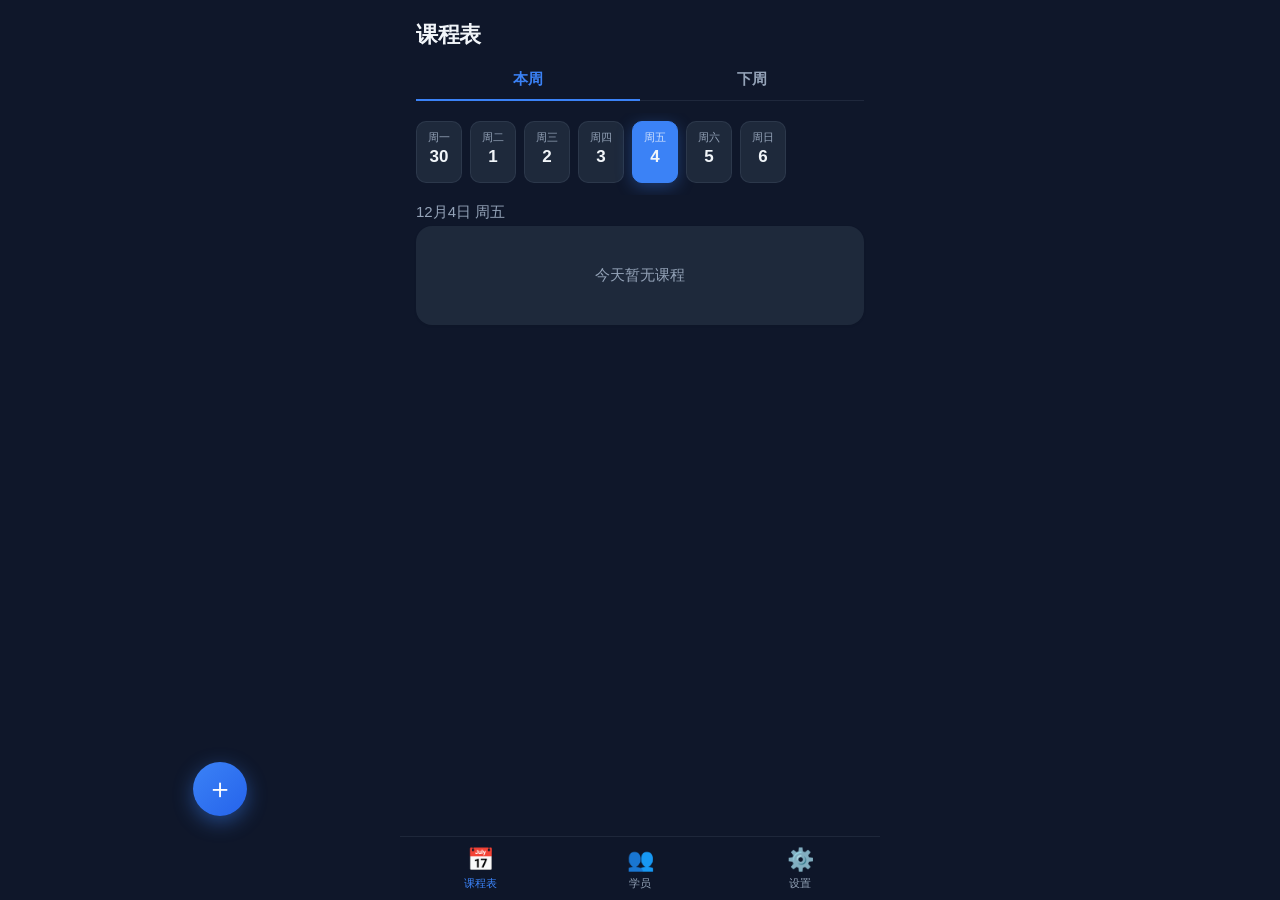
<file: index.html>
<!DOCTYPE html>
<html lang="zh-CN">
<head>
  <meta charset="UTF-8">
  <meta name="viewport" content="width=device-width, initial-scale=1.0, maximum-scale=1.0">
  <title>大美女小言的健身课程小助手</title>
  <link rel="stylesheet" href="style.css">
</head>
<body>
  <div id="app">
    <div id="view"></div>
    <nav id="bottom-nav">
      <button class="nav-btn active" data-view="schedule">
        <span class="nav-icon">📅</span>
        <span class="nav-label">课程表</span>
      </button>
      <button class="nav-btn" data-view="students">
        <span class="nav-icon">👥</span>
        <span class="nav-label">学员</span>
      </button>
      <button class="nav-btn" data-view="settings">
        <span class="nav-icon">⚙️</span>
        <span class="nav-label">设置</span>
      </button>
    </nav>
  </div>

  <!-- Cloud sync (must load before data.js) -->
  <script src="js/gist-sync.js"></script>

  <script src="js/utils.js"></script>
  <script src="js/data.js"></script>
  <script src="js/schedule.js"></script>
  <script src="js/students.js"></script>
  <script src="js/settings.js"></script>
  <script src="js/app.js"></script>
</body>
</html>
</file>
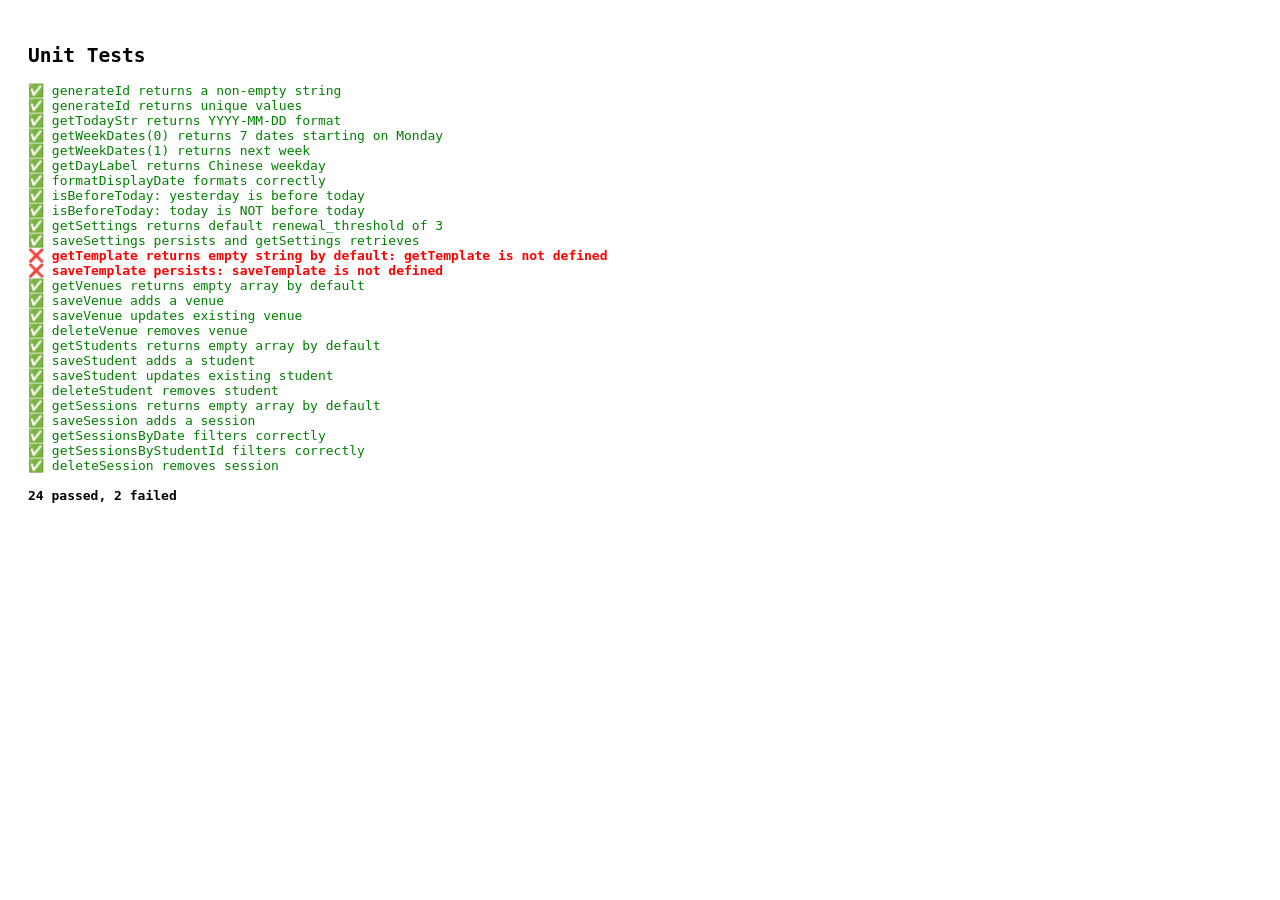
<file: tests/test.html>
<!DOCTYPE html>
<html lang="zh-CN">
<head>
  <meta charset="UTF-8">
  <title>Unit Tests</title>
  <style>
    body { font-family: monospace; padding: 20px; }
    .pass { color: green; }
    .fail { color: red; font-weight: bold; }
  </style>
</head>
<body>
  <h2>Unit Tests</h2>
  <div id="results"></div>
  <script src="../js/utils.js"></script>
  <script>
    let passed = 0, failed = 0;
    const out = document.getElementById('results');

    function test(name, fn) {
      try {
        fn();
        passed++;
        out.innerHTML += `<div class="pass">✅ ${name}</div>`;
      } catch(e) {
        failed++;
        out.innerHTML += `<div class="fail">❌ ${name}: ${e.message}</div>`;
      }
    }

    function assert(cond, msg) {
      if (!cond) throw new Error(msg || 'assertion failed');
    }

    function assertEqual(a, b) {
      if (JSON.stringify(a) !== JSON.stringify(b))
        throw new Error(`expected ${JSON.stringify(b)}, got ${JSON.stringify(a)}`);
    }

    // generateId
    test('generateId returns a non-empty string', () => {
      const id = generateId();
      assert(typeof id === 'string' && id.length > 0);
    });

    test('generateId returns unique values', () => {
      assert(generateId() !== generateId());
    });

    // getTodayStr
    test('getTodayStr returns YYYY-MM-DD format', () => {
      const today = getTodayStr();
      assert(/^\d{4}-\d{2}-\d{2}$/.test(today), `got: ${today}`);
    });

    // getWeekDates
    test('getWeekDates(0) returns 7 dates starting on Monday', () => {
      const dates = getWeekDates(0);
      assertEqual(dates.length, 7);
      dates.forEach(d => assert(/^\d{4}-\d{2}-\d{2}$/.test(d)));
      const day0 = new Date(dates[0] + 'T00:00:00');
      assertEqual(day0.getDay(), 1); // Monday
    });

    test('getWeekDates(1) returns next week', () => {
      const thisWeek = getWeekDates(0);
      const nextWeek = getWeekDates(1);
      assert(nextWeek[0] > thisWeek[0]);
      const diff = new Date(nextWeek[0]) - new Date(thisWeek[0]);
      assertEqual(diff, 7 * 24 * 60 * 60 * 1000);
    });

    // getDayLabel
    test('getDayLabel returns Chinese weekday', () => {
      const labels = ['周一','周二','周三','周四','周五','周六','周日'];
      const dates = getWeekDates(0);
      dates.forEach((d, i) => assertEqual(getDayLabel(d), labels[i]));
    });

    // formatDisplayDate
    test('formatDisplayDate formats correctly', () => {
      assertEqual(formatDisplayDate('2026-05-18'), '5月18日');
    });

    // isBeforeToday
    test('isBeforeToday: yesterday is before today', () => {
      const yesterday = new Date(); yesterday.setDate(yesterday.getDate() - 1);
      const yStr = yesterday.toISOString().slice(0,10);
      assert(isBeforeToday(yStr));
    });

    test('isBeforeToday: today is NOT before today', () => {
      assert(!isBeforeToday(getTodayStr()));
    });
  </script>

  <script src="../js/data.js"></script>
  <script>
    // Clear storage before data tests
    localStorage.clear();

    // getSettings / saveSettings
    test('getSettings returns default renewal_threshold of 3', () => {
      const s = getSettings();
      assertEqual(s.renewal_threshold, 3);
    });

    test('saveSettings persists and getSettings retrieves', () => {
      saveSettings({ renewal_threshold: 5 });
      assertEqual(getSettings().renewal_threshold, 5);
      saveSettings({ renewal_threshold: 3 }); // reset
    });

    // getTemplate / saveTemplate
    test('getTemplate returns empty string by default', () => {
      assertEqual(getTemplate(), '');
    });

    test('saveTemplate persists', () => {
      saveTemplate('深蹲\n硬拉');
      assertEqual(getTemplate(), '深蹲\n硬拉');
      saveTemplate('');
    });

    // getVenues / saveVenue / deleteVenue
    test('getVenues returns empty array by default', () => {
      assertEqual(getVenues().length, 0);
    });

    test('saveVenue adds a venue', () => {
      saveVenue({ id: 'v1', name: '朝阳健身房' });
      const venues = getVenues();
      assertEqual(venues.length, 1);
      assertEqual(venues[0].name, '朝阳健身房');
    });

    test('saveVenue updates existing venue', () => {
      saveVenue({ id: 'v1', name: '朝阳健身房Updated' });
      assertEqual(getVenues().length, 1);
      assertEqual(getVenues()[0].name, '朝阳健身房Updated');
    });

    test('deleteVenue removes venue', () => {
      deleteVenue('v1');
      assertEqual(getVenues().length, 0);
    });

    // getStudents / saveStudent / deleteStudent
    test('getStudents returns empty array by default', () => {
      assertEqual(getStudents().length, 0);
    });

    test('saveStudent adds a student', () => {
      saveStudent({ id: 's1', name: '张三', phone: '', notes: '', remaining_sessions: 10, packages: [], body_data: [], feedback: [] });
      assertEqual(getStudents().length, 1);
      assertEqual(getStudentById('s1').name, '张三');
    });

    test('saveStudent updates existing student', () => {
      saveStudent({ id: 's1', name: '张三Updated', phone: '', notes: '', remaining_sessions: 9, packages: [], body_data: [], feedback: [] });
      assertEqual(getStudents().length, 1);
      assertEqual(getStudentById('s1').remaining_sessions, 9);
    });

    test('deleteStudent removes student', () => {
      deleteStudent('s1');
      assertEqual(getStudents().length, 0);
      assert(getStudentById('s1') === null);
    });

    // getSessions / saveSession / deleteSession
    test('getSessions returns empty array by default', () => {
      assertEqual(getSessions().length, 0);
    });

    test('saveSession adds a session', () => {
      saveSession({ id: 'sess1', student_id: 's1', venue_id: 'v1', date: '2026-05-18', time: '09:00', duration_hours: 1, content: '深蹲', status: '已安排', deducted: false });
      assertEqual(getSessions().length, 1);
    });

    test('getSessionsByDate filters correctly', () => {
      assertEqual(getSessionsByDate('2026-05-18').length, 1);
      assertEqual(getSessionsByDate('2026-05-19').length, 0);
    });

    test('getSessionsByStudentId filters correctly', () => {
      saveSession({ id: 'sess2', student_id: 's2', venue_id: 'v1', date: '2026-05-18', time: '10:00', duration_hours: 1, content: '硬拉', status: '已安排', deducted: false });
      assertEqual(getSessionsByStudentId('s1').length, 1);
      assertEqual(getSessionsByStudentId('s2').length, 1);
    });

    test('deleteSession removes session', () => {
      deleteSession('sess1');
      deleteSession('sess2');
      assertEqual(getSessions().length, 0);
    });

    localStorage.clear();

    out.innerHTML += `<br><strong>${passed} passed, ${failed} failed</strong>`;
  </script>
</body>
</html>
</file>
<file: style.css>
:root {
  --primary: #3b82f6;
  --primary-dark: #2563eb;
  --primary-light: rgba(59,130,246,0.15);
  --success: #22c55e;
  --success-light: rgba(34,197,94,0.12);
  --warning: #f59e0b;
  --warning-light: rgba(245,158,11,0.12);
  --danger: #ef4444;
  --danger-light: rgba(239,68,68,0.12);
  --bg: #0f172a;
  --card: #1e293b;
  --card-2: #263548;
  --input-bg: #0b1120;
  --text: #f1f5f9;
  --text-muted: #94a3b8;
  --border: rgba(148,163,184,0.12);
  --nav-height: 64px;
  --radius: 16px;
  --radius-sm: 10px;
}

* { box-sizing: border-box; margin: 0; padding: 0; -webkit-tap-highlight-color: transparent; }

:focus-visible { outline: 2px solid var(--primary); outline-offset: 2px; }

body {
  font-family: -apple-system, BlinkMacSystemFont, 'PingFang SC', sans-serif;
  background: var(--bg);
  color: var(--text);
  max-width: 480px;
  margin: 0 auto;
  min-height: 100vh;
}

#app { display: flex; flex-direction: column; min-height: 100vh; }

#view {
  flex: 1;
  padding-bottom: calc(var(--nav-height) + env(safe-area-inset-bottom, 0px) + 8px);
  overflow-y: auto;
}

/* Bottom nav */
#bottom-nav {
  position: fixed;
  bottom: 0;
  left: 50%;
  transform: translateX(-50%);
  width: 100%;
  max-width: 480px;
  height: calc(var(--nav-height) + env(safe-area-inset-bottom, 0px));
  background: rgba(15,23,42,0.92);
  backdrop-filter: blur(16px);
  -webkit-backdrop-filter: blur(16px);
  border-top: 1px solid var(--border);
  display: flex;
  z-index: 100;
  padding-bottom: env(safe-area-inset-bottom, 0px);
}

.nav-btn {
  flex: 1;
  display: flex;
  flex-direction: column;
  align-items: center;
  justify-content: center;
  gap: 3px;
  background: none;
  border: none;
  cursor: pointer;
  color: var(--text-muted);
  font-size: 11px;
  padding: 8px 0;
  transition: color 0.15s;
}

.nav-btn.active { color: var(--primary); }
.nav-icon { font-size: 22px; }

/* Cards */
.card {
  background: var(--card);
  border-radius: var(--radius);
  padding: 16px;
  margin: 0 16px 12px;
  border: 1px solid var(--border);
}

/* Page header */
.page-header {
  padding: 20px 16px 10px;
  font-size: 22px;
  font-weight: 700;
  color: var(--text);
  letter-spacing: -0.3px;
}

/* Buttons */
.btn {
  display: inline-flex;
  align-items: center;
  justify-content: center;
  gap: 6px;
  padding: 10px 20px;
  border-radius: var(--radius-sm);
  border: none;
  font-size: 15px;
  font-weight: 600;
  cursor: pointer;
  min-height: 44px;
  transition: opacity 0.15s, transform 0.1s;
}

.btn:active { opacity: 0.85; transform: scale(0.98); }

.btn-primary {
  background: linear-gradient(135deg, var(--primary), var(--primary-dark));
  color: #fff;
  box-shadow: 0 2px 12px rgba(59,130,246,0.3);
}

.btn-danger {
  background: var(--danger-light);
  color: var(--danger);
  border: 1px solid rgba(239,68,68,0.2);
}

.btn-ghost {
  background: rgba(148,163,184,0.08);
  color: var(--text-muted);
  border: 1px solid var(--border);
}

.btn-full { width: 100%; }

/* Form elements */
.form-group { margin-bottom: 16px; }
.form-label { display: block; font-size: 13px; font-weight: 500; margin-bottom: 6px; color: var(--text-muted); }

.form-control {
  width: 100%;
  padding: 10px 12px;
  border: 1px solid var(--border);
  border-radius: var(--radius-sm);
  font-size: 15px;
  color: var(--text);
  background: var(--input-bg);
  min-height: 44px;
  transition: border-color 0.15s;
}

.form-control:focus {
  border-color: var(--primary);
  outline: none;
}

select.form-control {
  appearance: none;
  background-image: url("data:image/svg+xml,%3Csvg xmlns='http://www.w3.org/2000/svg' width='12' height='8' viewBox='0 0 12 8'%3E%3Cpath d='M1 1l5 5 5-5' stroke='%2394a3b8' stroke-width='1.5' fill='none'/%3E%3C/svg%3E");
  background-repeat: no-repeat;
  background-position: right 12px center;
  background-color: var(--input-bg);
  padding-right: 36px;
}

select.form-control option { background: var(--card); color: var(--text); }

textarea.form-control { min-height: 100px; resize: vertical; }

/* Bottom sheet overlay */
.sheet-overlay {
  position: fixed;
  inset: 0;
  background: rgba(0,0,0,0.6);
  z-index: 200;
  display: flex;
  align-items: flex-end;
  backdrop-filter: blur(4px);
  -webkit-backdrop-filter: blur(4px);
}

.sheet {
  background: var(--card);
  border-radius: var(--radius) var(--radius) 0 0;
  padding: 20px 16px 32px;
  width: 100%;
  max-width: 480px;
  margin: 0 auto;
  max-height: 90vh;
  overflow-y: auto;
  border-top: 1px solid var(--border);
}

.sheet-title {
  font-size: 18px;
  font-weight: 700;
  margin-bottom: 20px;
  color: var(--text);
}

.sheet-actions {
  display: flex;
  gap: 10px;
  margin-top: 20px;
}

/* List items */
.list-item {
  display: flex;
  align-items: center;
  padding: 14px 16px;
  background: var(--card);
  border-bottom: 1px solid var(--border);
  cursor: pointer;
  min-height: 56px;
  transition: background 0.15s;
}

.list-item:last-child { border-bottom: none; }
.list-item:active { background: var(--card-2); }

/* Warning banner */
.warning-banner {
  background: var(--warning-light);
  border-left: 3px solid var(--warning);
  padding: 11px 16px;
  margin: 12px 16px;
  border-radius: 0 var(--radius-sm) var(--radius-sm) 0;
  font-size: 13px;
  color: var(--warning);
}

/* Section toggle */
.section-toggle {
  display: flex;
  align-items: center;
  justify-content: space-between;
  width: 100%;
  background: none;
  border: none;
  font-size: 15px;
  font-weight: 600;
  color: var(--text);
  cursor: pointer;
  padding: 0;
}

.section-body { margin-top: 12px; }

/* Week strip */
.week-strip {
  display: flex;
  overflow-x: auto;
  padding: 8px 16px 12px;
  gap: 8px;
  scrollbar-width: none;
  -webkit-overflow-scrolling: touch;
}

.week-strip::-webkit-scrollbar { display: none; }

.day-cell {
  flex-shrink: 0;
  width: 46px;
  height: 62px;
  display: flex;
  flex-direction: column;
  align-items: center;
  justify-content: center;
  border-radius: var(--radius-sm);
  cursor: pointer;
  gap: 2px;
  background: var(--card);
  border: 1px solid var(--border);
  position: relative;
  transition: background 0.15s, border-color 0.15s;
}

.day-cell.active {
  background: var(--primary);
  border-color: var(--primary);
  box-shadow: 0 4px 16px rgba(59,130,246,0.35);
}

.day-cell.today { border-color: var(--primary); }

.day-name { font-size: 11px; color: var(--text-muted); }
.day-cell.active .day-name { color: rgba(255,255,255,0.75); }
.day-number { font-size: 17px; font-weight: 700; }
.day-dot { width: 5px; height: 5px; border-radius: 50%; background: var(--primary); }
.day-cell.active .day-dot { background: rgba(255,255,255,0.8); }

/* Session row */
.session-row {
  display: flex;
  align-items: center;
  padding: 14px 16px;
  background: var(--card);
  border-bottom: 1px solid var(--border);
  cursor: pointer;
  gap: 12px;
  transition: background 0.15s;
}

.session-row:last-child { border-bottom: none; }
.session-row:active { background: var(--card-2); }

.session-time { font-size: 14px; font-weight: 700; color: var(--primary); min-width: 48px; }
.session-info { flex: 1; }
.session-name { font-size: 15px; font-weight: 600; }
.session-meta { font-size: 12px; color: var(--text-muted); margin-top: 2px; }
.session-status { font-size: 11px; padding: 3px 9px; border-radius: 20px; font-weight: 600; white-space: nowrap; }
.status-scheduled { background: var(--primary-light); color: var(--primary); }
.status-done { background: var(--success-light); color: var(--success); }

/* Student badge */
.badge { display: inline-flex; align-items: center; padding: 3px 10px; border-radius: 20px; font-size: 12px; font-weight: 600; }
.badge-warn { background: var(--warning-light); color: var(--warning); }
.badge-ok { background: var(--success-light); color: var(--success); }


/* Tab strip */
.tab-strip {
  display: flex;
  border-bottom: 1px solid var(--border);
  margin: 0 16px 12px;
}

.tab-btn {
  flex: 1;
  padding: 10px;
  background: none;
  border: none;
  font-size: 15px;
  font-weight: 600;
  color: var(--text-muted);
  cursor: pointer;
  border-bottom: 2px solid transparent;
  margin-bottom: -1px;
  transition: color 0.15s;
}

.tab-btn.active { color: var(--primary); border-bottom-color: var(--primary); }

/* Add FAB */
.add-btn {
  position: fixed;
  bottom: calc(var(--nav-height) + 20px);
  right: 50%;
  transform: translateX(calc(50% - 20px - max(0px, (100vw - 480px) / 2)));
  width: 54px;
  height: 54px;
  border-radius: 50%;
  background: linear-gradient(135deg, var(--primary), var(--primary-dark));
  color: #fff;
  font-size: 28px;
  border: none;
  cursor: pointer;
  box-shadow: 0 6px 20px rgba(59,130,246,0.45);
  display: flex;
  align-items: center;
  justify-content: center;
  z-index: 50;
  transition: transform 0.15s, box-shadow 0.15s;
}

.add-btn:active { transform: translateX(calc(50% - 20px - max(0px, (100vw - 480px) / 2))) scale(0.94); }

/* Back button row */
.back-row {
  display: flex;
  align-items: center;
  gap: 6px;
  padding: 14px 16px;
  cursor: pointer;
  color: var(--primary);
  font-size: 15px;
  font-weight: 500;
}

/* Misc */
.empty-state { text-align: center; color: var(--text-muted); padding: 40px 16px; font-size: 15px; }
.text-danger { color: var(--danger); }
.mt-8 { margin-top: 8px; }
.mt-16 { margin-top: 16px; }
</file>
